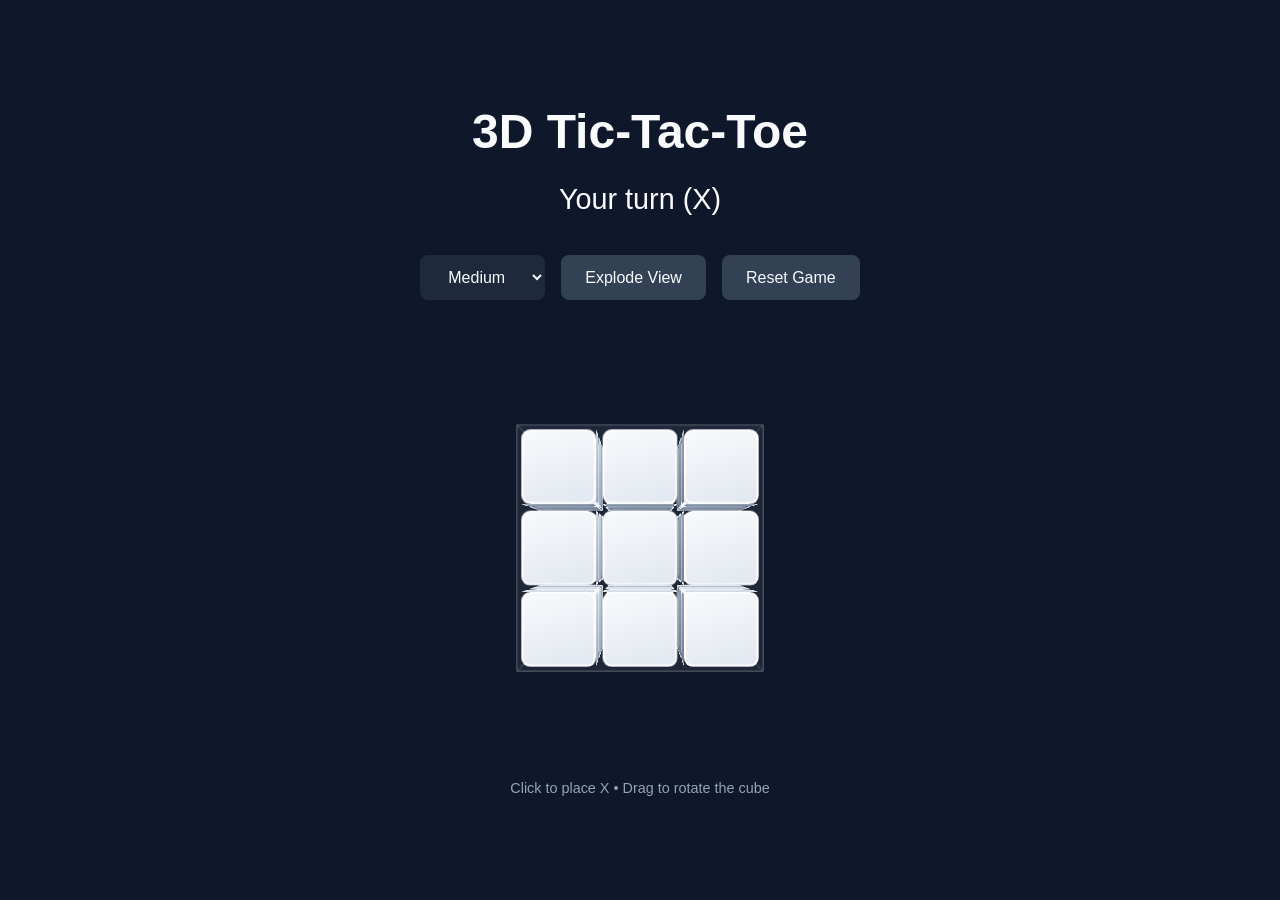
<file: index.html>
<!DOCTYPE html>
<html lang="en">
<head>
  <meta charset="UTF-8">
  <meta name="viewport" content="width=device-width, initial-scale=1.0">
  <title>3D Tic-Tac-Toe</title>
  <link rel="stylesheet" href="styles.css">
</head>
<body>
  <div class="game-container">
    <h1>3D Tic-Tac-Toe</h1>
    <div class="status" id="status-display">Your turn (X)</div>
    
    <div class="controls">
      <select id="difficulty-select">
        <option value="easy">Easy</option>
        <option value="medium" selected>Medium</option>
        <option value="hard">Hard</option>
      </select>
      <button id="explode-btn">Explode View</button>
      <button id="reset-btn">Reset Game</button>
    </div>

    <div class="board-3d-container">
      <div id="tic-tac-toe-cube" class="cube"></div>
    </div>
    
    <p class="instruction">Click to place X &bull; Drag to rotate the cube</p>
  </div>

  <script src="script.js"></script>
</body>
</html>
</file>
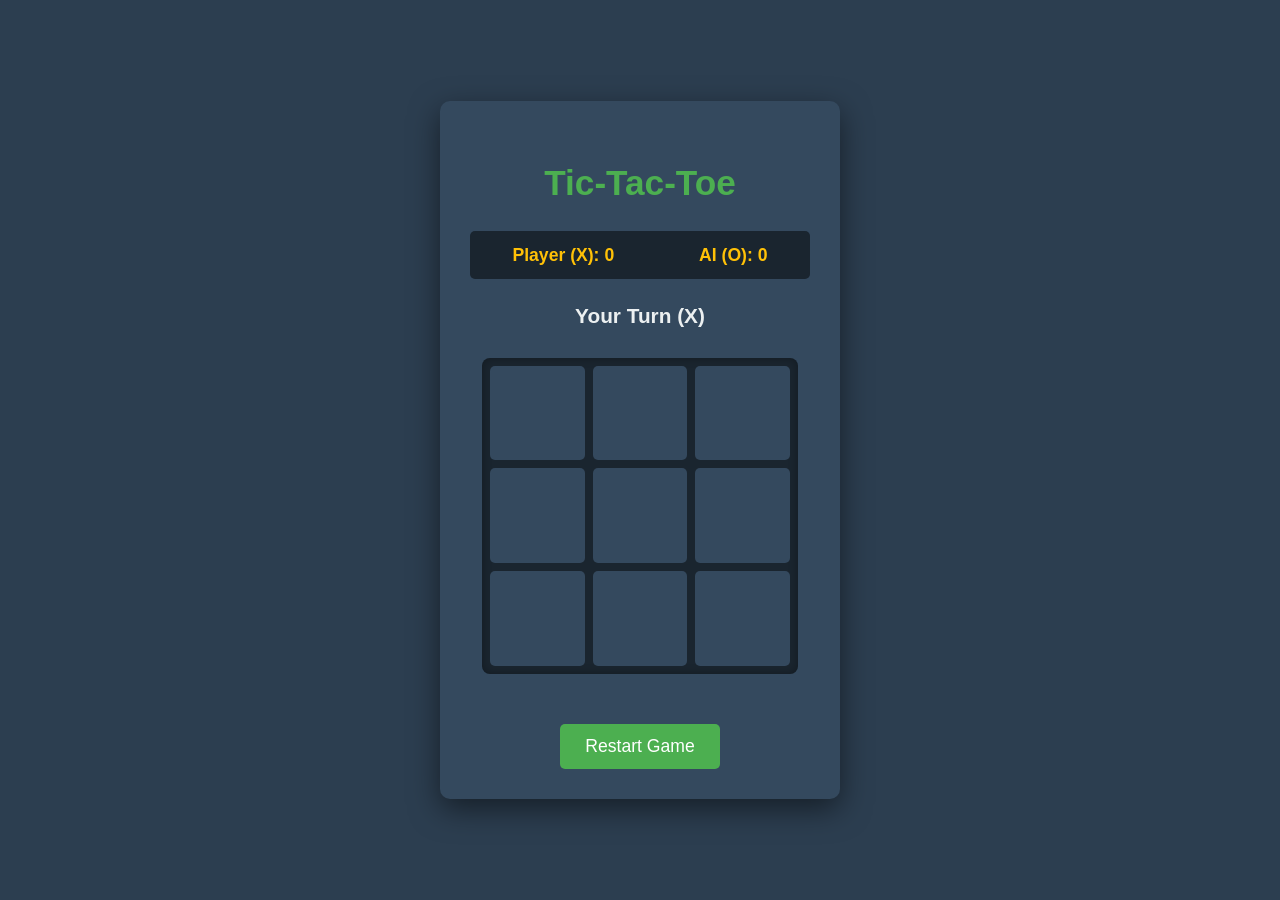
<file: tictactoe_game/index.html>
<!DOCTYPE html>
<html lang="en">
<head>
    <meta charset="UTF-8">
    <meta name="viewport" content="width=device-width, initial-scale=1.0">
    <title>Tic-Tac-Toe Game</title>
    <link rel="stylesheet" href="styles.css">
</head>
<body>
    <div class="game-container">
        <h1>Tic-Tac-Toe</h1>
        <div class="score-board">
            <div class="player-score">Player (X): <span id="playerScore">0</span></div>
            <div class="ai-score">AI (O): <span id="aiScore">0</span></div>
        </div>
        <div id="gameStatus" class="game-status">Your Turn (X)</div>
        <div id="board" class="board">
            <!-- Cells will be generated by JavaScript -->
        </div>
        <button id="restartButton" class="restart-button">Restart Game</button>
    </div>
    <script src="script.js"></script>
</body>
</html>
</file>
<file: styles.css>
/* ============================================================
 * 3D Tic-Tac-Toe Styles
 * ============================================================ */

/* --- Global Variables --- */
:root {
    --bg-color: #0f172a;
    --text-color: #f8fafc;
    --cube-border-color: rgba(255, 255, 255, 0.2);
    --cube-face-bg: rgba(255, 255, 255, 0.03);
    --player-x-color: #ef4444; /* Red */
    --player-o-color: #3b82f6; /* Blue */
    --win-glow-color: #10b981; /* Emerald green for winning line */
}

/* --- Reset & Base Styles --- */
* {
    box-sizing: border-box;
    margin: 0;
    padding: 0;
}

body {
    background-color: var(--bg-color);
    color: var(--text-color);
    font-family: 'Segoe UI', Roboto, Helvetica, Arial, sans-serif;
    display: flex;
    justify-content: center;
    align-items: center;
    min-height: 100vh;
    overflow-x: hidden;
}

/* --- Game Container --- */
.game-container {
    text-align: center;
    padding: 2rem;
}

h1 {
    font-size: 3rem;
    margin-bottom: 1.5rem;
}

.status {
    font-size: 1.8rem;
    margin-bottom: 2rem;
    min-height: 2.5rem;
}

.status.winner {
    color: var(--win-glow-color);
}

/* --- Controls --- */
.controls {
    display: flex;
    gap: 1rem;
    margin-bottom: 3rem;
    justify-content: center;
}

select, button {
    padding: 0.8rem 1.5rem;
    font-size: 1rem;
    border: none;
    border-radius: 8px;
    cursor: pointer;
    transition: background-color 0.3s ease;
}

select {
    background-color: #1e293b;
    color: var(--text-color);
}

button {
    background-color: #334155;
    color: var(--text-color);
}

button:hover {
    background-color: #475569;
}

/* --- 3D Board Container --- */
.board-3d-container {
    width: 400px;
    height: 400px;
    margin: 0 auto 2rem;
    perspective: 1200px; /* Creates the 3D depth effect */
}

.cube {
    width: 100%;
    height: 100%;
    position: relative;
    transform-style: preserve-3d;
    transition: transform 0.1s ease-out; /* Smooth rotation */
}

/* --- Individual Blocks (small cubes) --- */
.block-wrapper {
    width: 68px;
    height: 68px;
    position: absolute;
    top: 50%;
    left: 50%;
    margin-left: -34px; /* Half of block size for centering */
    margin-top: -34px;
    transform-style: preserve-3d;
    cursor: pointer;
}

/* Hover effect on unoccupied blocks — highlight each visible face with glow */
.block-wrapper:not(.occupied):hover .block-face {
    background: linear-gradient(165deg, rgba(59, 130, 246, 0.3), rgba(96, 165, 250, 0.1)) !important;
    border-color: #60a5fa !important;
    box-shadow:
        inset 0 0 18px rgba(59, 130, 246, 0.3),
        0 0 14px rgba(59, 130, 246, 0.7);
}

/* --- Faces of each small cube --- */
.block-face {
    position: absolute;
    width: 68px;
    height: 68px;
    top: 50%;
    left: 50%;
    margin-left: -34px;
    margin-top: -34px;
    backface-visibility: hidden; /* Hides the inside of faces */
    border-radius: 8px;
    transition: background 0.2s ease, border-color 0.2s ease, box-shadow 0.2s ease;
}

/* --- Front Face (default, empty) --- */
.block-front {
    background: linear-gradient(165deg, #f8fafc, #e2e8f0);
    transform: rotateY(0deg) translateZ(34px);
    border: 2px solid rgba(255, 255, 255, 0.9);
}

/* --- Back Face --- */
.block-back {
    background: linear-gradient(165deg, #cbd5e1, #94a3b8);
    transform: rotateY(180deg) translateZ(34px);
    border: 2px solid rgba(255, 255, 255, 0.9);
}

/* --- Top Face --- */
.block-top {
    background: linear-gradient(165deg, #e2e8f0, #cbd5e1);
    transform: rotateX(90deg) translateZ(34px);
    border: 2px solid rgba(255, 255, 255, 0.9);
}

/* --- Bottom Face --- */
.block-bottom {
    background: linear-gradient(165deg, #94a3b8, #64748b);
    transform: rotateX(-90deg) translateZ(34px);
    border: 2px solid rgba(255, 255, 255, 0.9);
}

/* --- Right Face --- */
.block-right {
    background: linear-gradient(165deg, #cbd5e1, #94a3b8);
    transform: rotateY(90deg) translateZ(34px);
    border: 2px solid rgba(255, 255, 255, 0.9);
}

/* --- Left Face --- */
.block-left {
    background: linear-gradient(165deg, #94a3b8, #64748b);
    transform: rotateY(-90deg) translateZ(34px);
    border: 2px solid rgba(255, 255, 255, 0.9);
}

/* --- Player X Styling (Red Blocks) --- */
.block-wrapper.player-x .block-face {
    background: linear-gradient(165deg, #fecaca, #fca5a5); /* Bright red */
    border-color: #b91c1c;
}

/* --- Player O Styling (Blue Blocks) --- */
.block-wrapper.player-o .block-face {
    background: linear-gradient(165deg, #bfdbfe, #93c5fd); /* Bright blue */
    border-color: #1d4ed8;
}

/* --- Winning Line Highlight (Green Glow) --- */
.block-face.winning-line {
    background: var(--win-glow-color) !important;
    border-color: #059669 !important;
    box-shadow: 0 0 15px var(--win-glow-color), inset 0 0 10px rgba(255,255,255,0.6) !important;
}

/* --- Cube Frame Overlay (Transparent Guide) --- */
.cube-frame {
    position: absolute;
    top: 50%;
    left: 50%;
    width: 224px; /* Covers the outer bounds of the 3x3x3 grid */
    height: 224px;
    margin-left: -112px;
    margin-top: -112px;
    transform-style: preserve-3d;
    pointer-events: none; /* Let clicks pass through to blocks */
}

.face-plane {
    position: absolute;
    top: 50%;
    left: 50%;
    width: 224px;
    height: 224px;
    margin-left: -112px;
    margin-top: -112px;
    background: var(--cube-face-bg);
    border: 1px solid var(--cube-border-color);
    backface-visibility: visible; /* Show both sides of planes */
}

/* Position the transparent faces to form a cube outline */
.face-front { transform: translateZ(112px); }
.face-back { transform: rotateY(180deg) translateZ(112px); }
.face-top { transform: rotateX(90deg) translateZ(112px); }
.face-bottom { transform: rotateX(-90deg) translateZ(112px); }
.face-left { transform: rotateY(-90deg) translateZ(112px); }
.face-right { transform: rotateY(90deg) translateZ(112px); }

/* --- Wireframe Edges --- */
.edge-line {
    position: absolute;
    top: 50%;
    left: 50%;
    background: var(--cube-border-color);
}

.edge-h { height: 3px; width: 224px; margin-left: -112px; margin-top: -1.5px; }
.edge-v { width: 3px; height: 224px; margin-left: -1.5px; margin-top: -112px; }
.edge-z { width: 3px; height: 224px; margin-left: -1.5px; margin-top: -112px; transform-origin: center; transform: rotateX(90deg); }

/* --- Instruction Text --- */
.instruction {
    color: #94a3b8;
    font-size: 0.9rem;
}

/* --- Responsive Design (Mobile) --- */
@media (max-width: 768px) {
    .board-3d-container { width: 250px; height: 250px; }
    
    .face-plane, .cube-frame {
        width: 164px;
        height: 164px;
        margin-left: -82px;
        margin-top: -82px;
    }

    .edge-h { width: 164px; margin-left: -82px; }
    .edge-v, .edge-z { height: 164px; margin-top: -82px; }

    /* Smaller blocks for mobile */
    .block-wrapper {
        width: 50px;
        height: 50px;
        margin-left: -25px;
        margin-top: -25px;
    }

    .block-face {
        width: 50px;
        height: 50px;
        margin-left: -25px;
        margin-top: -25px;
    }

    /* Adjust face transforms for smaller blocks */
    .block-front { transform: rotateY(0deg) translateZ(25px); }
    .block-back  { transform: rotateY(180deg) translateZ(25px); }
    .block-top   { transform: rotateX(90deg) translateZ(25px); }
    .block-bottom{ transform: rotateX(-90deg) translateZ(25px); }
    .block-right { transform: rotateY(90deg) translateZ(25px); }
    .block-left  { transform: rotateY(-90deg) translateZ(25px); }
}
</file>
<file: tictactoe_game/styles.css>
:root {
    --primary-color: #4CAF50; /* Green */
    --secondary-color: #FFC107; /* Amber */
    --background-color: #2c3e50; /* Dark Blue */
    --text-color: #ecf0f1; /* Light Gray */
    --cell-bg: #34495e; /* Muted Blue */
    --cell-hover: #557999;
    --border-color: #1a252f;
    --winning-color: #e74c3c; /* Red for winning line */
}

body {
    font-family: 'Arial', sans-serif;
    display: flex;
    justify-content: center;
    align-items: center;
    min-height: 100vh;
    margin: 0;
    background-color: var(--background-color);
    color: var(--text-color);
    line-height: 1.6;
    overflow: hidden; /* Prevent scrollbar on very small screens */
}

.game-container {
    background-color: var(--cell-bg);
    padding: 30px;
    border-radius: 10px;
    box-shadow: 0 10px 30px rgba(0, 0, 0, 0.5);
    text-align: center;
    width: 100%;
    max-width: 400px; /* Max width for larger screens */
    box-sizing: border-box;
    margin: 15px; /* Margin for smaller screens */
}

h1 {
    color: var(--primary-color);
    margin-bottom: 20px;
    font-size: 2.2em;
}

.score-board {
    display: flex;
    justify-content: space-around;
    background-color: var(--border-color);
    padding: 10px 0;
    border-radius: 5px;
    margin-bottom: 20px;
    font-weight: bold;
    font-size: 1.1em;
}

.player-score, .ai-score {
    color: var(--secondary-color);
}

.game-status {
    margin-bottom: 25px;
    font-size: 1.3em;
    font-weight: bold;
    color: var(--text-color);
    min-height: 1.5em; /* Ensure consistent height for text */
}

.board {
    display: grid;
    grid-template-columns: repeat(3, 1fr);
    grid-template-rows: repeat(3, 1fr);
    gap: 8px;
    width: 300px; /* Base size */
    height: 300px; /* Base size */
    margin: 0 auto 30px auto;
    background-color: var(--border-color);
    padding: 8px;
    border-radius: 8px;
    box-shadow: inset 0 0 10px rgba(0, 0, 0, 0.3);
}

.cell {
    background-color: var(--cell-bg);
    display: flex;
    justify-content: center;
    align-items: center;
    font-size: 3em;
    font-weight: bold;
    cursor: pointer;
    border-radius: 5px;
    transition: background-color 0.2s ease, transform 0.1s ease;
    user-select: none; /* Prevent text selection */
}

.cell.x {
    color: var(--primary-color);
}

.cell.o {
    color: var(--secondary-color);
}

/* Hover effect for empty cells only */
.cell:not(.x):not(.o):hover {
    background-color: var(--cell-hover);
    transform: scale(1.03);
}

.cell.winning {
    background-color: var(--winning-color);
    color: var(--text-color);
    animation: pulse 0.5s infinite alternate;
}

@keyframes pulse {
    from { transform: scale(1); opacity: 1; }
    to { transform: scale(1.05); opacity: 0.9; }
}

.restart-button {
    background-color: var(--primary-color);
    color: white;
    padding: 12px 25px;
    border: none;
    border-radius: 5px;
    font-size: 1.1em;
    cursor: pointer;
    transition: background-color 0.3s ease, transform 0.2s ease;
    margin-top: 20px;
}

.restart-button:hover {
    background-color: #43a047; /* Slightly darker green */
    transform: translateY(-2px);
}

.restart-button:active {
    transform: translateY(0);
}

/* Responsive adjustments */
@media (max-width: 480px) {
    .game-container {
        padding: 20px;
        margin: 15px; /* Ensure margin on small screens */
    }
    h1 {
        font-size: 1.8em;
    }
    .board {
        width: 270px;
        height: 270px;
        gap: 6px;
        padding: 6px;
    }
    .cell {
        font-size: 2.5em;
    }
    .game-status {
        font-size: 1.1em;
    }
    .score-board {
        font-size: 1em;
    }
    .restart-button {
        padding: 10px 20px;
        font-size: 1em;
    }
}

@media (max-width: 350px) {
    .board {
        width: 240px;
        height: 240px;
        gap: 5px;
        padding: 5px;
    }
    .cell {
        font-size: 2em;
    }
}
</file>
